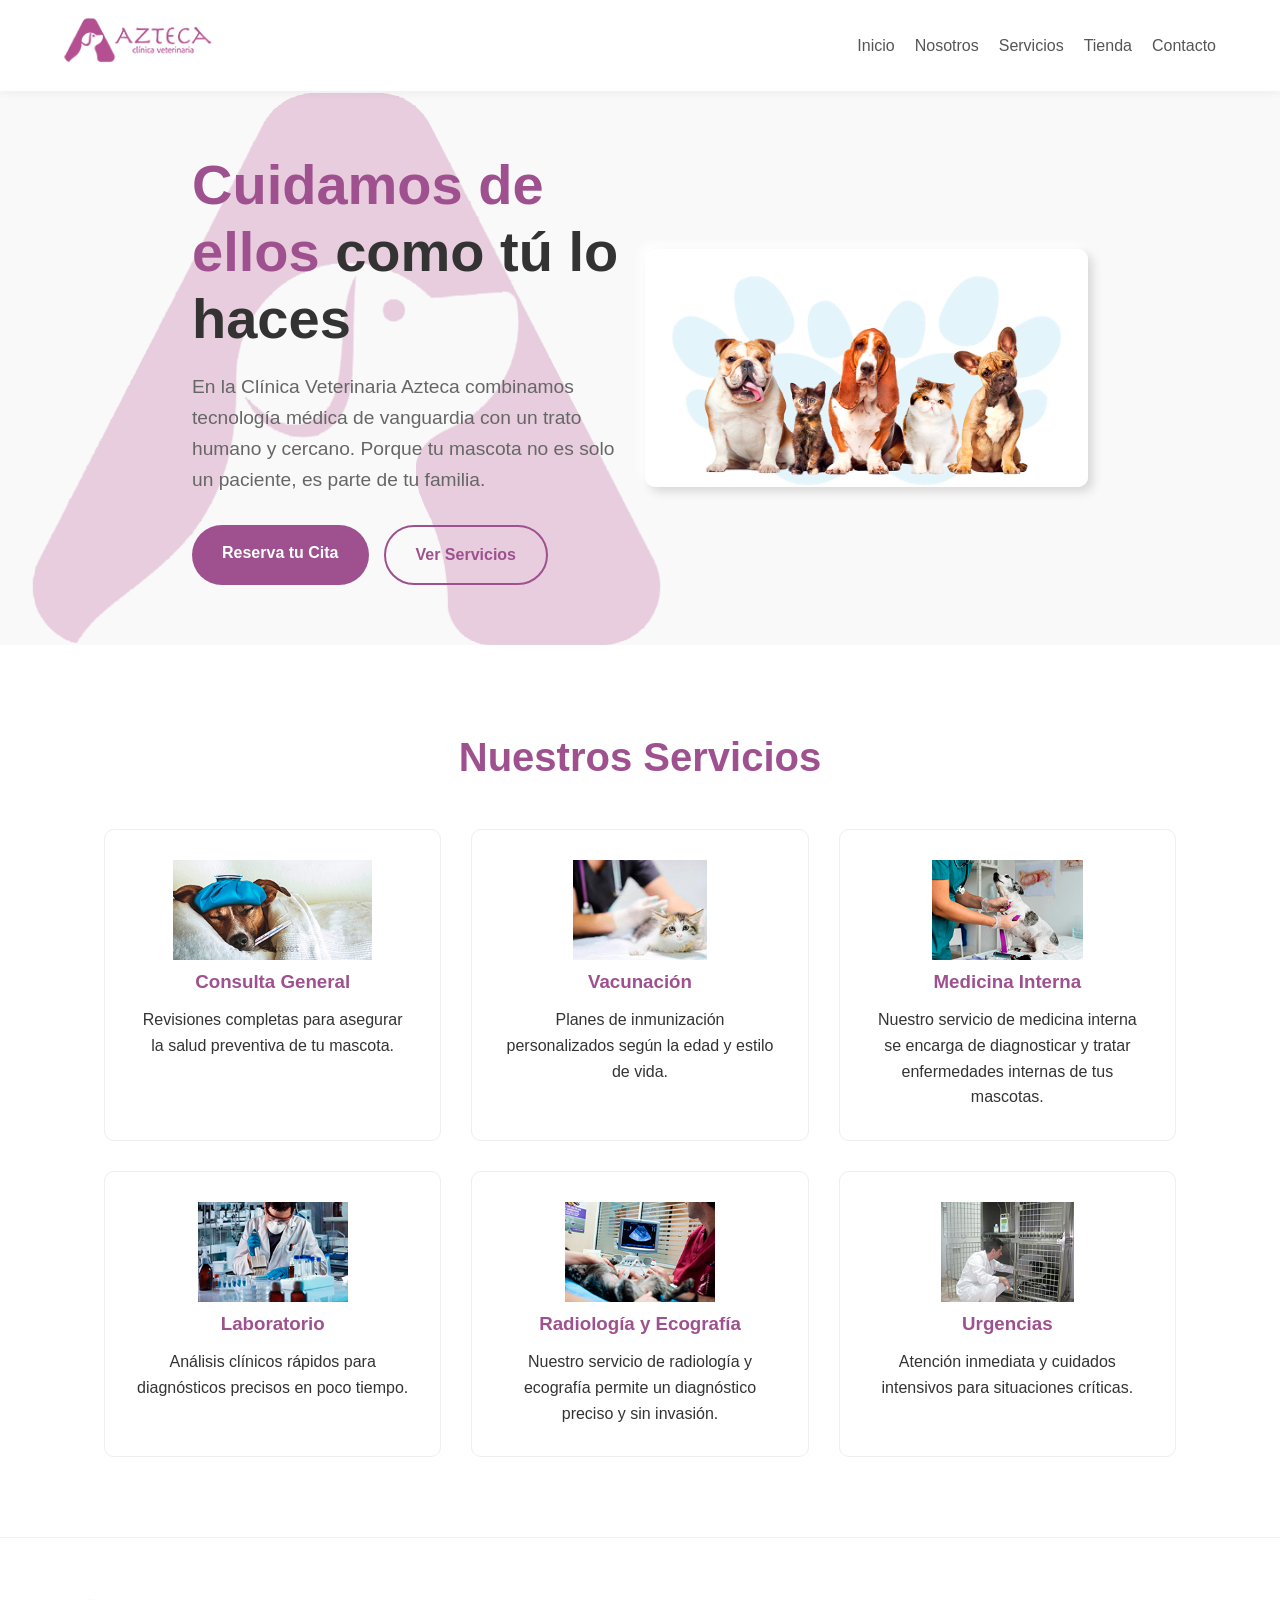
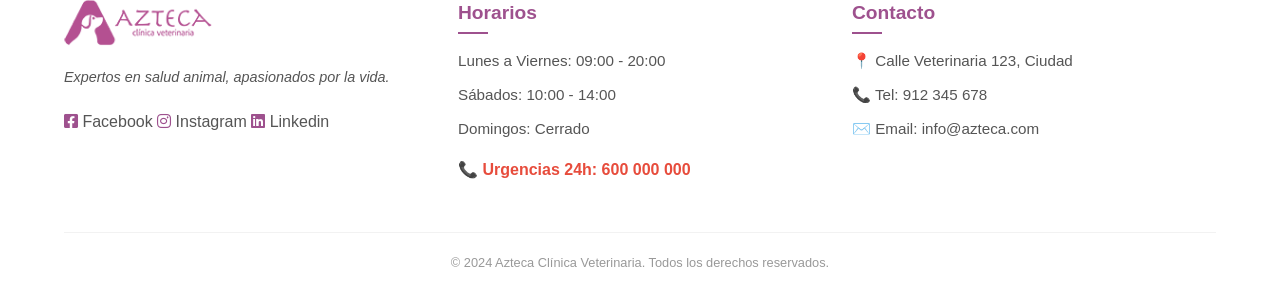
<file: index.html>
<!-- Sitio web de Clinica Veterinaria Azteca para trabajo obligatorio de asignatura Diseño Web
Está pagina es index.html, la principial donde se puede ver las distintas secciones que la componen como la etiqueta Head con los enlaces necesarios,
La etiqueta Body para el cuerpo de la página que incluye un Header con un NAV para el menú y logotipo.
La parte principial dividida en Section y finaliza con un Footer o píe de página. -->

<!DOCTYPE html>
<html lang="es">
<head>
    <!-- Se define el título de la página y los enlaces a los estilos CSS además del icono de la página web -->
    <meta charset="UTF-8">
    <meta name="viewport" content="width=device-width, initial-scale=1.0">
    <meta mame="description" content="Sitio web de la clínica Veterinaria Azteca">
    <title>Clínica Veterinaria Azteca | Cuidamos tu mascota</title>
    <link rel="stylesheet" href="style.css">
    <link rel="stylesheet" href="https://cdnjs.cloudflare.com/ajax/libs/font-awesome/6.0.0/css/all.min.css">
    <link rel="icon" href="images/logop.png" type="image/png">
</head>
<body>
    <header>
        <div class="logo">
            <p><img src="images/logom.png" width="150" alt="logo"></p>
        </div>
        <nav>
            <ul>
                <li><a href="index.html">Inicio</a></li>
                <li><a href="nosotros.html">Nosotros</a></li>
                <li><a href="servicios.html">Servicios</a></li>
                <li><a href="tienda.html">Tienda</a></li>
                <li><a href="contacto.html">Contacto</a></li>
            </ul>
        </nav>
    </header>
    <section id="inicio" class="hero-principal">
        <div class="hero-content">
            <h1>Cuidamos de ellos <span>como tú lo haces</span></h1>
            <p>En la Clínica Veterinaria Azteca combinamos tecnología médica de vanguardia con un trato humano y cercano. Porque tu mascota no es solo un paciente, es parte de tu familia.</p>
            <div class="cta-buttons">
                <a href="contacto.html" class="btn-primario">Reserva tu Cita</a>
                <a href="#servicios" class="btn-secundario">Ver Servicios</a>
            </div>
        </div>
        <div class="hero-image">
            <img src="images/animales.jpg" alt="Veterinario con perro">
        </div>
    </section>
    <!-- Aquí irían el resto de secciones (Nosotros, Servicios, etc.) -->
    <section id="servicios" class="servicios-container">
        <h2>Nuestros Servicios</h2>
        <div class="grid-servicios">
            <!-- Fila 1 -->
            <div class="card-servicio">
                <p><img src="images/salud.jpg" height="100" alt="Consulta GEeneral"></p>
                <h3>Consulta General</h3>
                <p>Revisiones completas para asegurar la salud preventiva de tu mascota.</p>
            </div>
            <div class="card-servicio">
                <p><img src="images/preventiva.jpg" height="100" alt="Vacunación"></p>
                <h3>Vacunación</h3>
                <p>Planes de inmunización personalizados según la edad y estilo de vida.</p>
            </div>
            <div class="card-servicio">
                <p><img src="images/interna.jpg" height="100" alt="Medicina Interna"></p>
                <h3>Medicina Interna</h3>
                <p>Nuestro servicio de medicina interna se encarga de diagnosticar y tratar enfermedades internas de tus mascotas.</p>
            </div>
            <!-- Fila 2 -->
            <div class="card-servicio">
                <p><img src="images/laboratorio.jpg" height="100" alt="Laboratorio"></p>
                <h3>Laboratorio</h3>
                <p>Análisis clínicos rápidos para diagnósticos precisos en poco tiempo.</p>
            </div>
            <div class="card-servicio">
                <p><img src="images/ecografia.jpg" height="100" alt="Radiología y Ecografía"></p>
                <h3>Radiología y Ecografía</h3>
                <p>Nuestro servicio de radiología y ecografía permite un diagnóstico preciso y sin invasión.</p>
            </div>
            <div class="card-servicio">
                <p><img src="images/hospitalizacion.jpg" height="100" alt="Urgencias"></p>
                <h3>Urgencias</h3>
                <p>Atención inmediata y cuidados intensivos para situaciones críticas.</p>
            </div>
        </div>
    </section>
    <!-- Pie de página con diversa información de contacto separada en 3 bloques -->
    <footer>
        <div class="footer-grid">
            <!-- Columna Izquierda: Logo y Redes -->
            <div class="footer-col">
                <div class="footer-logo">
                    <p><img src="images/logom.png" width="150" alt="logo"></p>
                </div>
                <p class="eslogan">Expertos en salud animal, apasionados por la vida.</p>
                <div class="iconos-redes-sociales">
					<a href="https://www.facebook.com" target="_blank"><i class="fab fa-facebook-square"></i></a> Facebook
					<a href="https://instagram.com" target="_blank"><i class="fab fa-instagram"></i></a> Instagram
					<a href="https://www.linkedin.com" target="_blank"><i class="fab fa-linkedin"></i></a> Linkedin
                </div>
            </div>
            <!-- Columna Centro: Horario y Urgencias -->
            <div class="footer-col">
                <h4>Horarios</h4>
                <div class="horarios">
                    <p>Lunes a Viernes: 09:00 - 20:00</p>
                    <p>Sábados: 10:00 - 14:00</p>
                    <p>Domingos: Cerrado</p>
                    <span class="urgencias">📞 Urgencias 24h: 600 000 000</span>
                </div>
            </div>
            <!-- Columna Derecha: Contacto -->
            <div class="footer-col">
                <h4>Contacto</h4>
                <div class="contacto-info">
                    <p>📍 Calle Veterinaria 123, Ciudad</p>
                    <p>📞 Tel: 912 345 678</p>
                    <p>✉️ Email: info@azteca.com</p>
                </div>
            </div>
        </div>
        <div class="copyright">
            &copy; 2024 Azteca Clínica Veterinaria. Todos los derechos reservados.
        </div>
    </footer>
</body>
</html>
</file>
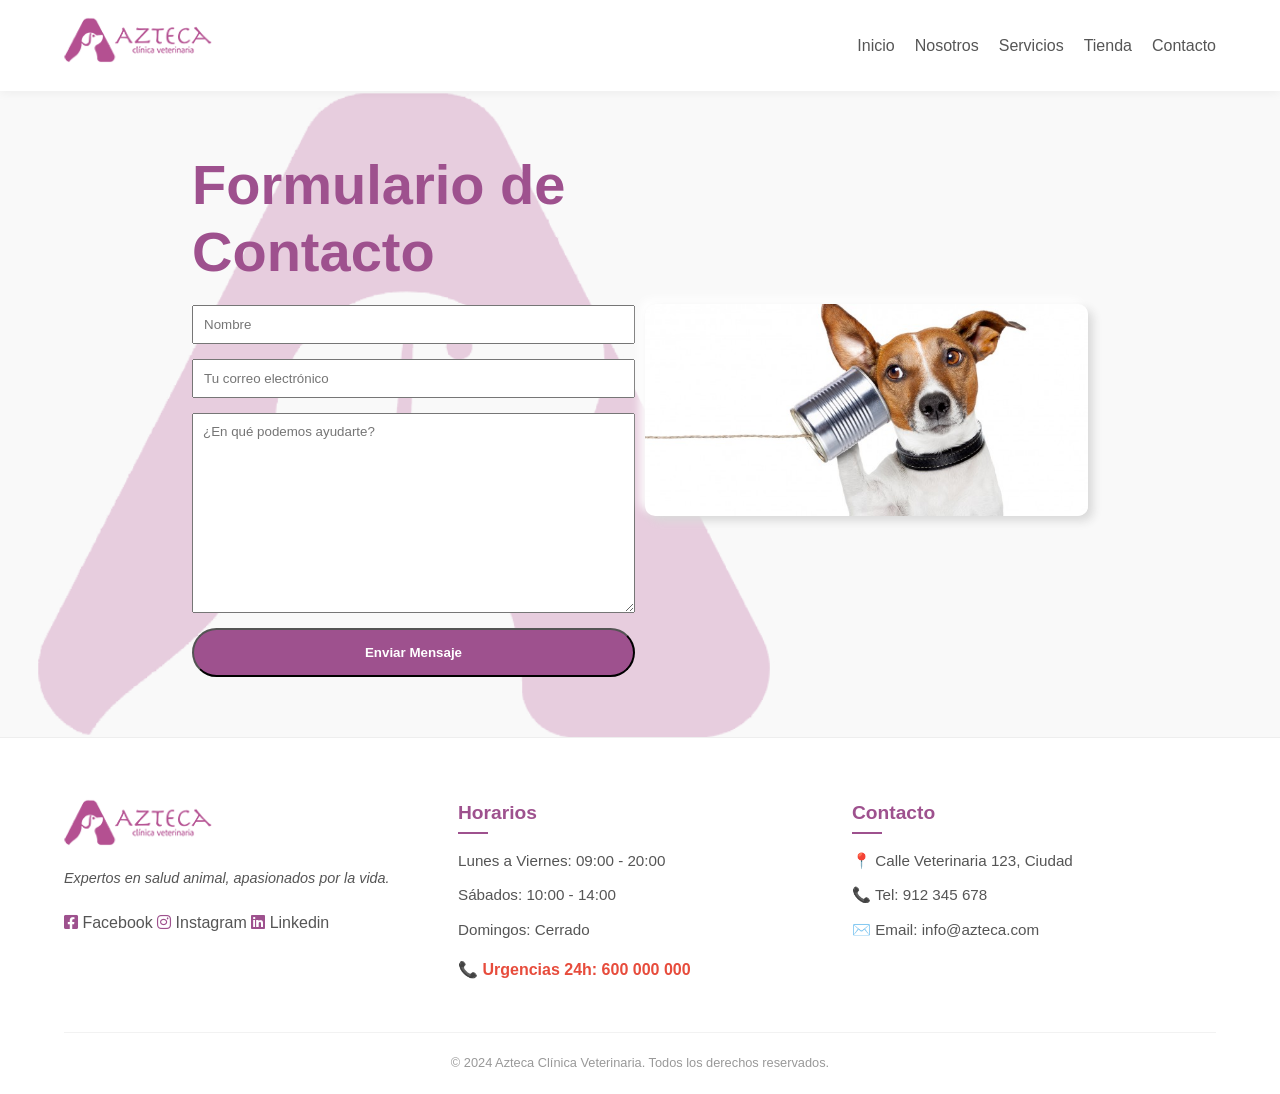
<file: contacto.html>
<!DOCTYPE html>
<html lang="es">
<head>
    <!-- Se define el título de la página y los enlaces a los estilos CSS además del icono de la página web -->
    <meta charset="UTF-8">
    <meta name="viewport" content="width=device-width, initial-scale=1.0">
    <meta mame="description" content="Sitio web de la clínica Veterinaria Azteca">
    <title>Clínica Veterinaria Azteca | Cuidamos tu mascota</title>
    <link rel="stylesheet" href="style.css">
    <link rel="stylesheet" href="https://cdnjs.cloudflare.com/ajax/libs/font-awesome/6.0.0/css/all.min.css">
    <link rel="icon" href="images/logop.png" type="image/png">
</head>
<body>
    <header>
        <div class="logo">
            <p><img src="images/logom.png" width="150" alt="logo"></p>
        </div>
        <nav>
            <ul>
                <li><a href="index.html">Inicio</a></li>
                <li><a href="nosotros.html">Nosotros</a></li>
                <li><a href="servicios.html">Servicios</a></li>
                <li><a href="tienda.html">Tienda</a></li>
                <li><a href="contacto.html">Contacto</a></li>
            </ul>
        </nav>
    </header>
    <section class="hero-principal">
        <div class="hero-content"> 
            <h1>Formulario de Contacto</h1>       
            <form style="display: flex; flex-direction: column; gap: 15px;" action="silesjo@gmail.com" method="POST">
                <input type="text" placeholder="Nombre" style="padding: 10px;">
                <input type="email" placeholder="Tu correo electrónico" style="padding: 10px;">
                <textarea placeholder="¿En qué podemos ayudarte?" style="padding: 10px; height: 200px;"></textarea>
            <button type="submit" class="btn-primario">Enviar Mensaje</button>
            </form>
        </div>
        <div class="hero-image">
            <p><img src="images/contacto.jpg" max-height="350px"></p>
        </div>
    </section>
    <!-- Pie de página con diversa información de contacto separada en 3 bloques -->
    <footer>
        <div class="footer-grid">
            <!-- Columna Izquierda: Logo y Redes -->
            <div class="footer-col">
                <div class="footer-logo">
                    <p><img src="images/logom.png" width="150" alt="logo"></p>
                </div>
                <p class="eslogan">Expertos en salud animal, apasionados por la vida.</p>
                <div class="iconos-redes-sociales">
					<a href="https://www.facebook.com" target="_blank"><i class="fab fa-facebook-square"></i></a> Facebook
					<a href="https://instagram.com" target="_blank"><i class="fab fa-instagram"></i></a> Instagram
					<a href="https://www.linkedin.com" target="_blank"><i class="fab fa-linkedin"></i></a> Linkedin
                </div>
            </div>
            <!-- Columna Centro: Horario y Urgencias -->
            <div class="footer-col">
                <h4>Horarios</h4>
                <div class="horarios">
                    <p>Lunes a Viernes: 09:00 - 20:00</p>
                    <p>Sábados: 10:00 - 14:00</p>
                    <p>Domingos: Cerrado</p>
                    <span class="urgencias">📞 Urgencias 24h: 600 000 000</span>
                </div>
            </div>
            <!-- Columna Derecha: Contacto -->
            <div class="footer-col">
                <h4>Contacto</h4>
                <div class="contacto-info">
                    <p>📍 Calle Veterinaria 123, Ciudad</p>
                    <p>📞 Tel: 912 345 678</p>
                    <p>✉️ Email: info@azteca.com</p>
                </div>
            </div>
        </div>
        <div class="copyright">
            &copy; 2024 Azteca Clínica Veterinaria. Todos los derechos reservados.
        </div>
    </footer>
</body>
</html>
</file>
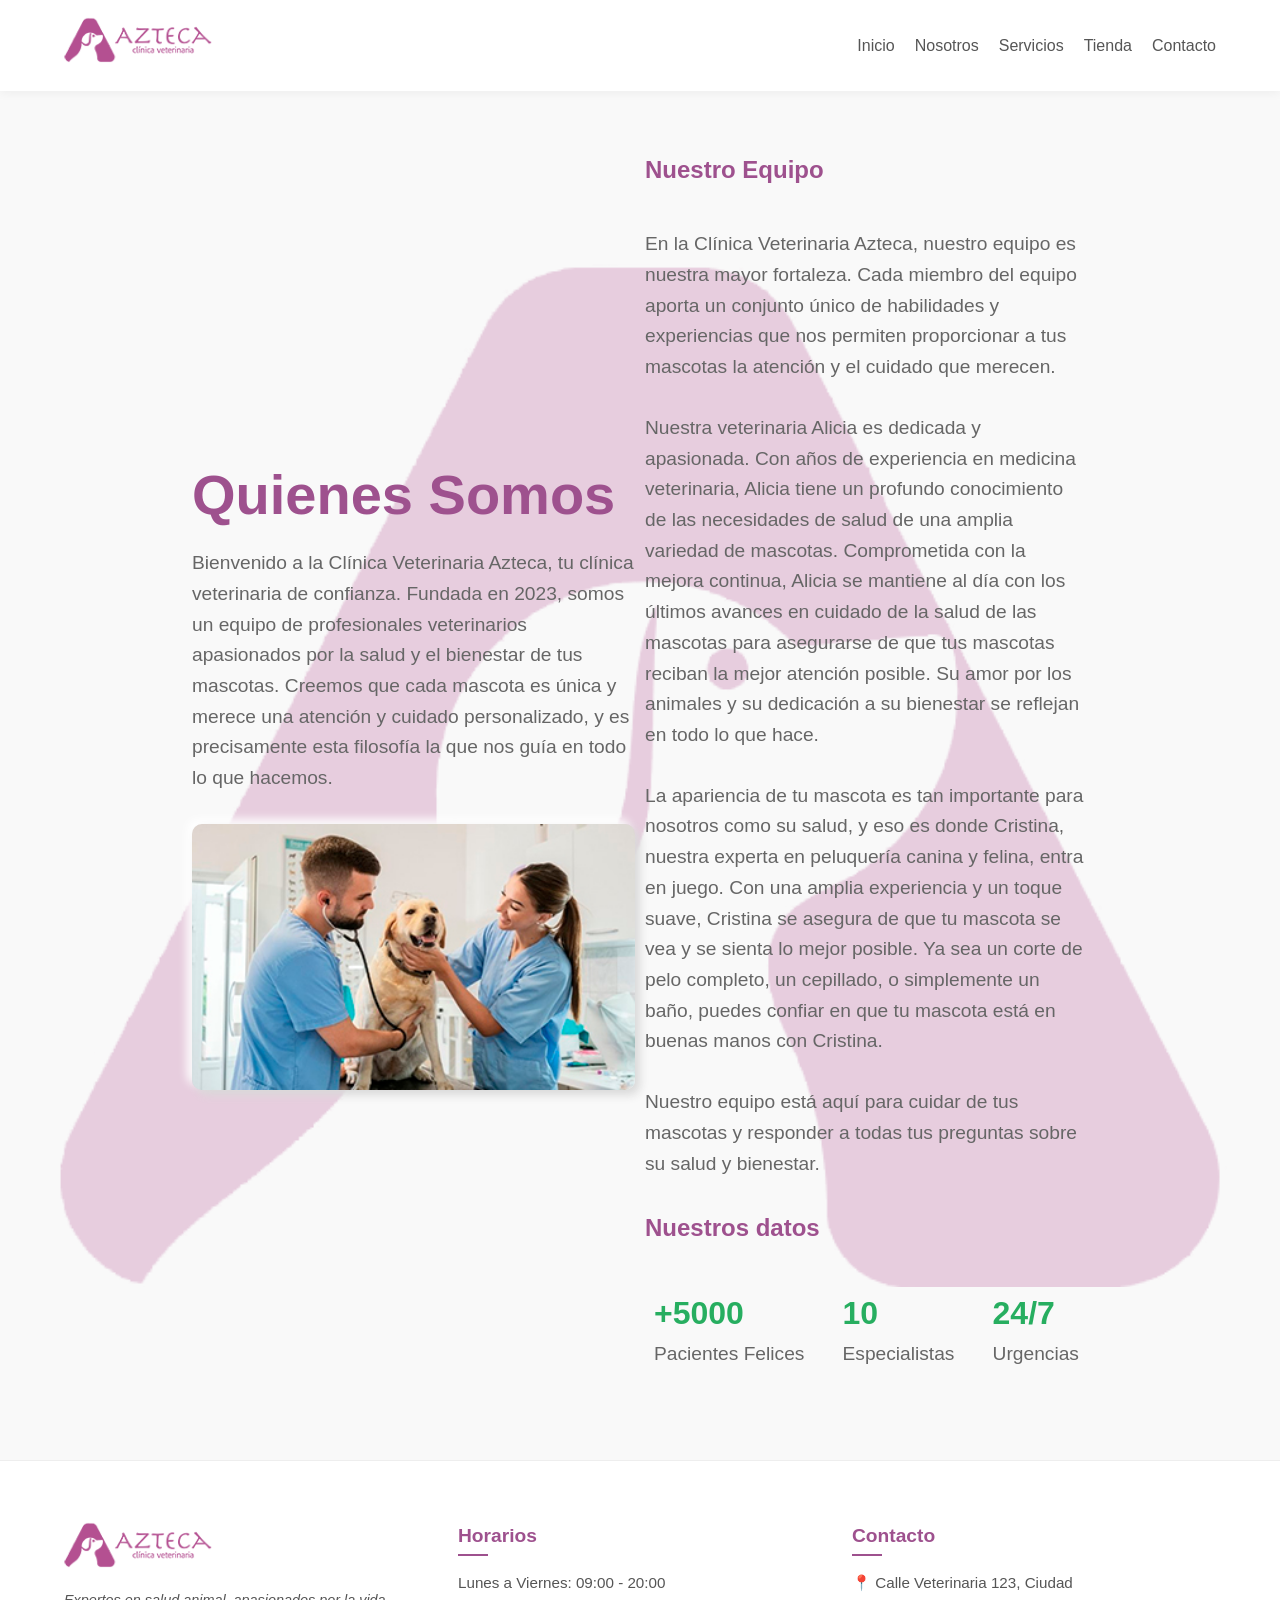
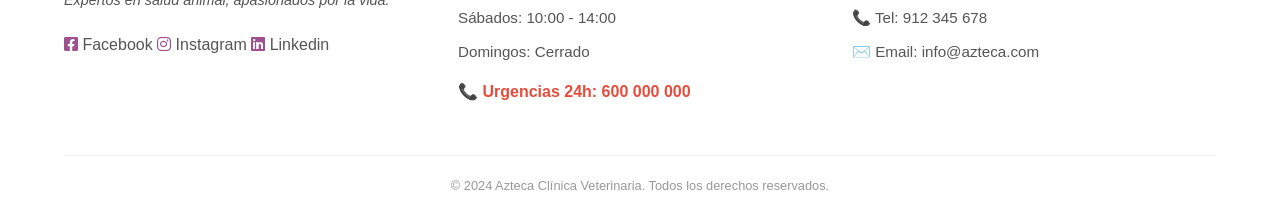
<file: nosotros.html>
<!DOCTYPE html>
<html lang="es">
<head>
    <!-- Se define el título de la página y los enlaces a los estilos CSS además del icono de la página web -->
    <meta charset="UTF-8">
    <meta name="viewport" content="width=device-width, initial-scale=1.0">
    <meta mame="description" content="Sitio web de la clínica Veterinaria Azteca">
    <title>Clínica Veterinaria Azteca | Cuidamos tu mascota</title>
    <link rel="stylesheet" href="style.css">
    <link rel="stylesheet" href="https://cdnjs.cloudflare.com/ajax/libs/font-awesome/6.0.0/css/all.min.css">
    <link rel="icon" href="images/logop.png" type="image/png">
</head>
<body>
    <header>
        <div class="logo">
            <p><img src="images/logom.png" width="150" alt="logo"></p>
        </div>
        <nav>
            <ul>
                <li><a href="index.html">Inicio</a></li>
                <li><a href="nosotros.html">Nosotros</a></li>
                <li><a href="servicios.html">Servicios</a></li>
                <li><a href="tienda.html">Tienda</a></li>
                <li><a href="contacto.html">Contacto</a></li>
            </ul>
        </nav>
    </header>
    <section class="hero-principal">
        <div class="hero-content">
            <h1>Quienes Somos</h1>
            <p>Bienvenido a la Clínica Veterinaria Azteca, tu clínica veterinaria de confianza. Fundada en 2023, somos un equipo de profesionales veterinarios apasionados por la salud y el bienestar de tus mascotas. Creemos que cada mascota es única y merece una atención y cuidado personalizado, y es precisamente esta filosofía la que nos guía en todo lo que hacemos.</p>
            <div class="hero-image">
                <img src="images/veterinarios.jpg" width="350px" alt="Veterinarios">
            </div>
        </div>
        <div class="hero-content">
            <h2>Nuestro Equipo</h2>
            <p>En la Clínica Veterinaria Azteca, nuestro equipo es nuestra mayor fortaleza. Cada miembro del equipo aporta un conjunto único de habilidades y experiencias que nos permiten proporcionar a tus mascotas la atención y el cuidado que merecen.</p>
            <p>Nuestra veterinaria Alicia es dedicada y apasionada. Con años de experiencia en medicina veterinaria, Alicia tiene un profundo conocimiento de las necesidades de salud de una amplia variedad de mascotas. Comprometida con la mejora continua, Alicia se mantiene al día con los últimos avances en cuidado de la salud de las mascotas para asegurarse de que tus mascotas reciban la mejor atención posible. Su amor por los animales y su dedicación a su bienestar se reflejan en todo lo que hace.</p>
            <p>La apariencia de tu mascota es tan importante para nosotros como su salud, y eso es donde Cristina, nuestra experta en peluquería canina y felina, entra en juego. Con una amplia experiencia y un toque suave, Cristina se asegura de que tu mascota se vea y se sienta lo mejor posible. Ya sea un corte de pelo completo, un cepillado, o simplemente un baño, puedes confiar en que tu mascota está en buenas manos con Cristina.</p>
            <p>Nuestro equipo está aquí para cuidar de tus mascotas y responder a todas tus preguntas sobre su salud y bienestar.</p>
            <h2>Nuestros datos</h2>
            <div class="datos">
                <div><strong>+5000</strong><p>Pacientes Felices</p></div>
                <div><strong>10</strong><p>Especialistas</p></div>
                <div><strong>24/7</strong><p>Urgencias</p></div>
            </div>
        </div>
    </section>
    <!-- Pie de página con diversa información de contacto separada en 3 bloques -->
    <footer>
        <div class="footer-grid">
            <!-- Columna Izquierda: Logo y Redes -->
            <div class="footer-col">
                <div class="footer-logo">
                    <p><img src="images/logom.png" width="150" alt="logo"></p>
                </div>
                <p class="eslogan">Expertos en salud animal, apasionados por la vida.</p>
                <div class="iconos-redes-sociales">
					<a href="https://www.facebook.com" target="_blank"><i class="fab fa-facebook-square"></i></a> Facebook
					<a href="https://instagram.com" target="_blank"><i class="fab fa-instagram"></i></a> Instagram
					<a href="https://www.linkedin.com" target="_blank"><i class="fab fa-linkedin"></i></a> Linkedin
                </div>
            </div>
            <!-- Columna Centro: Horario y Urgencias -->
            <div class="footer-col">
                <h4>Horarios</h4>
                <div class="horarios">
                    <p>Lunes a Viernes: 09:00 - 20:00</p>
                    <p>Sábados: 10:00 - 14:00</p>
                    <p>Domingos: Cerrado</p>
                    <span class="urgencias">📞 Urgencias 24h: 600 000 000</span>
                </div>
            </div>
            <!-- Columna Derecha: Contacto -->
            <div class="footer-col">
                <h4>Contacto</h4>
                <div class="contacto-info">
                    <p>📍 Calle Veterinaria 123, Ciudad</p>
                    <p>📞 Tel: 912 345 678</p>
                    <p>✉️ Email: info@azteca.com</p>
                </div>
            </div>
        </div>
        <div class="copyright">
            &copy; 2024 Azteca Clínica Veterinaria. Todos los derechos reservados.
        </div>
    </footer>
</body>
</html>
</file>
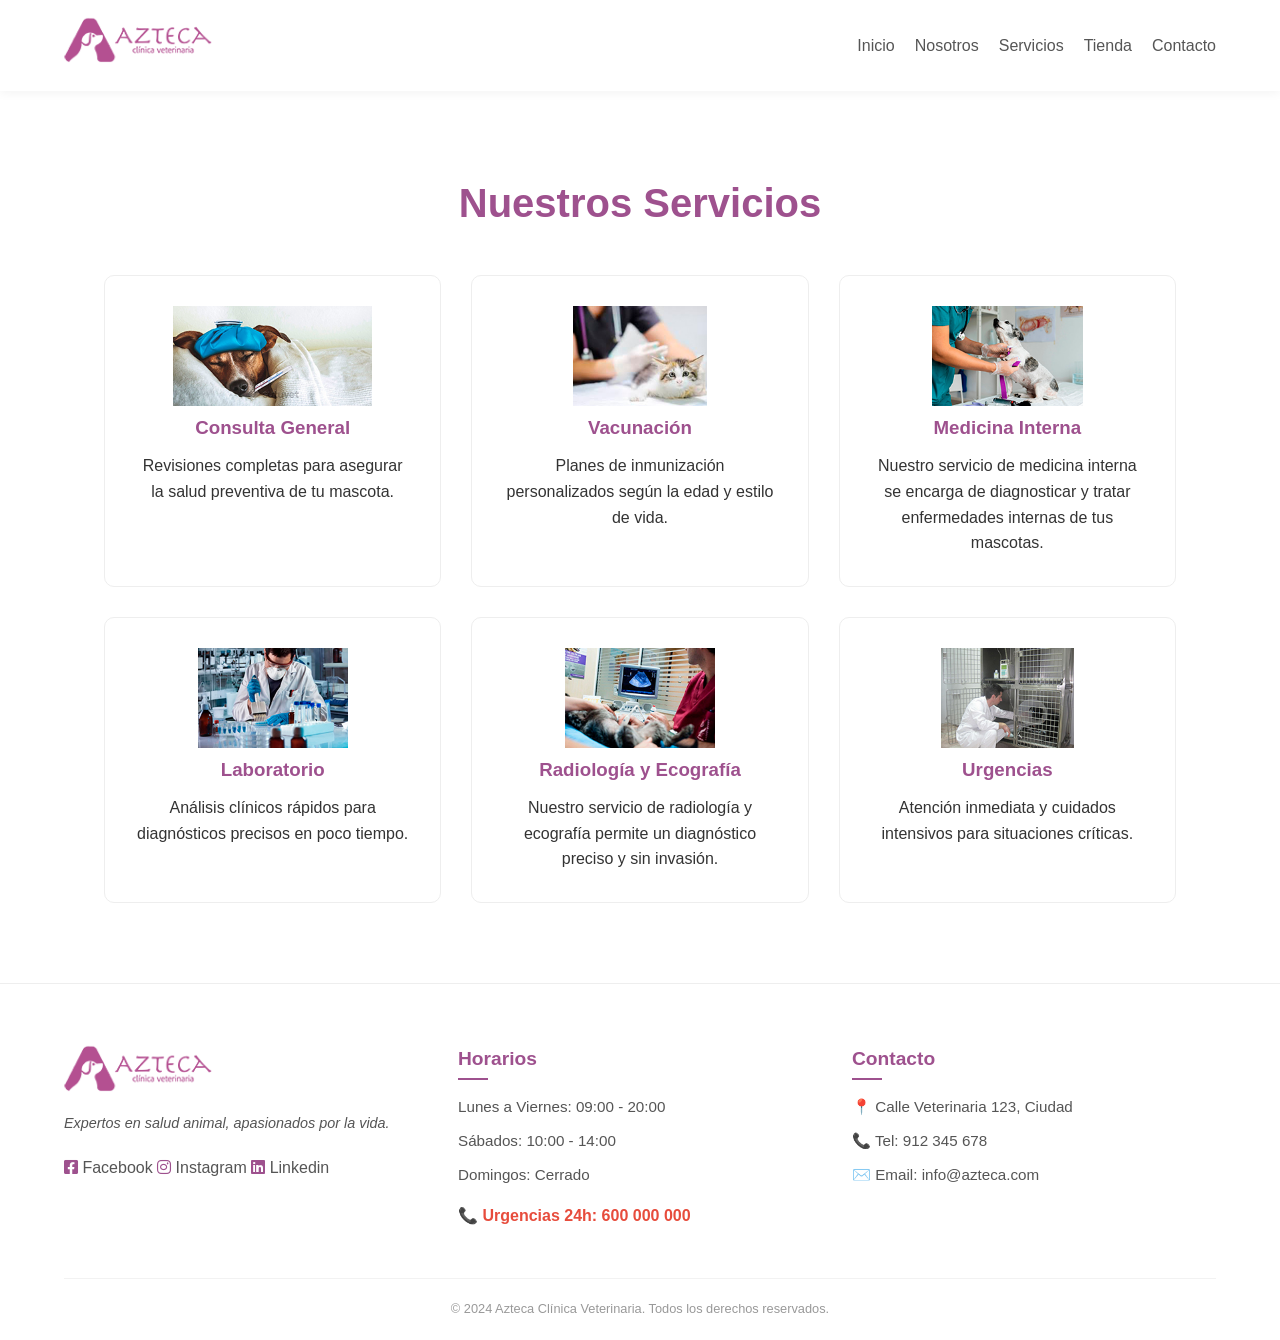
<file: servicios.html>
<!DOCTYPE html>
<html lang="es">
<head>
    <!-- Se define el título de la página y los enlaces a los estilos CSS además del icono de la página web -->
    <meta charset="UTF-8">
    <meta name="viewport" content="width=device-width, initial-scale=1.0">
    <meta mame="description" content="Sitio web de la clínica Veterinaria Azteca">
    <title>Clínica Veterinaria Azteca | Cuidamos tu mascota</title>
    <link rel="stylesheet" href="style.css">
    <link rel="stylesheet" href="https://cdnjs.cloudflare.com/ajax/libs/font-awesome/6.0.0/css/all.min.css">
    <link rel="icon" href="images/logop.png" type="image/png">
</head>
<body>
    <header>
        <div class="logo">
            <p><img src="images/logom.png" width="150" alt="logo"></p>
        </div>
        <nav>
            <ul>
                <li><a href="index.html">Inicio</a></li>
                <li><a href="nosotros.html">Nosotros</a></li>
                <li><a href="servicios.html">Servicios</a></li>
                <li><a href="tienda.html">Tienda</a></li>
                <li><a href="contacto.html">Contacto</a></li>
            </ul>
        </nav>
    </header>
<section class="servicios-container">
        <h2>Nuestros Servicios</h2>
        <div class="grid-servicios">
            <!-- Fila 1 -->
            <div class="card-servicio">
                <p><img src="images/salud.jpg" height="100" alt="Consulta General"></p>
                <h3>Consulta General</h3>
                <p>Revisiones completas para asegurar la salud preventiva de tu mascota.</p>
            </div>
            <div class="card-servicio">
                <p><img src="images/preventiva.jpg" height="100" alt="Vacunación"></p>
                <h3>Vacunación</h3>
                <p>Planes de inmunización personalizados según la edad y estilo de vida.</p>
            </div>
            <div class="card-servicio">
                <p><img src="images/interna.jpg" height="100" alt="Medicina Interna"></p>
                <h3>Medicina Interna</h3>
                <p>Nuestro servicio de medicina interna se encarga de diagnosticar y tratar enfermedades internas de tus mascotas.</p>
            </div>
            <!-- Fila 2 -->
            <div class="card-servicio">
                <p><img src="images/laboratorio.jpg" height="100" alt="Laboratorio"></p>
                <h3>Laboratorio</h3>
                <p>Análisis clínicos rápidos para diagnósticos precisos en poco tiempo.</p>
            </div>
            <div class="card-servicio">
                <p><img src="images/ecografia.jpg" height="100" alt="Radiología y Ecografía"></p>
                <h3>Radiología y Ecografía</h3>
                <p>Nuestro servicio de radiología y ecografía permite un diagnóstico preciso y sin invasión.</p>
            </div>
            <div class="card-servicio">
                <p><img src="images/hospitalizacion.jpg" height="100" alt="Urgencias"></p>
                <h3>Urgencias</h3>
                <p>Atención inmediata y cuidados intensivos para situaciones críticas.</p>
            </div>
        </div>
    </section>
    <!-- Pie de página con diversa información de contacto separada en 3 bloques -->
    <footer>
        <div class="footer-grid">
            <!-- Columna Izquierda: Logo y Redes -->
            <div class="footer-col">
                <div class="footer-logo">
                    <p><img src="images/logom.png" width="150" alt="logo"></p>
                </div>
                <p class="eslogan">Expertos en salud animal, apasionados por la vida.</p>
                <div class="iconos-redes-sociales">
					<a href="https://www.facebook.com" target="_blank"><i class="fab fa-facebook-square"></i></a> Facebook
					<a href="https://instagram.com" target="_blank"><i class="fab fa-instagram"></i></a> Instagram
					<a href="https://www.linkedin.com" target="_blank"><i class="fab fa-linkedin"></i></a> Linkedin
                </div>
            </div>
            <!-- Columna Centro: Horario y Urgencias -->
            <div class="footer-col">
                <h4>Horarios</h4>
                <div class="horarios">
                    <p>Lunes a Viernes: 09:00 - 20:00</p>
                    <p>Sábados: 10:00 - 14:00</p>
                    <p>Domingos: Cerrado</p>
                    <span class="urgencias">📞 Urgencias 24h: 600 000 000</span>
                </div>
            </div>
            <!-- Columna Derecha: Contacto -->
            <div class="footer-col">
                <h4>Contacto</h4>
                <div class="contacto-info">
                    <p>📍 Calle Veterinaria 123, Ciudad</p>
                    <p>📞 Tel: 912 345 678</p>
                    <p>✉️ Email: info@azteca.com</p>
                </div>
            </div>
        </div>
        <div class="copyright">
            &copy; 2024 Azteca Clínica Veterinaria. Todos los derechos reservados.
        </div>
    </footer>
</body>
</html>
</file>
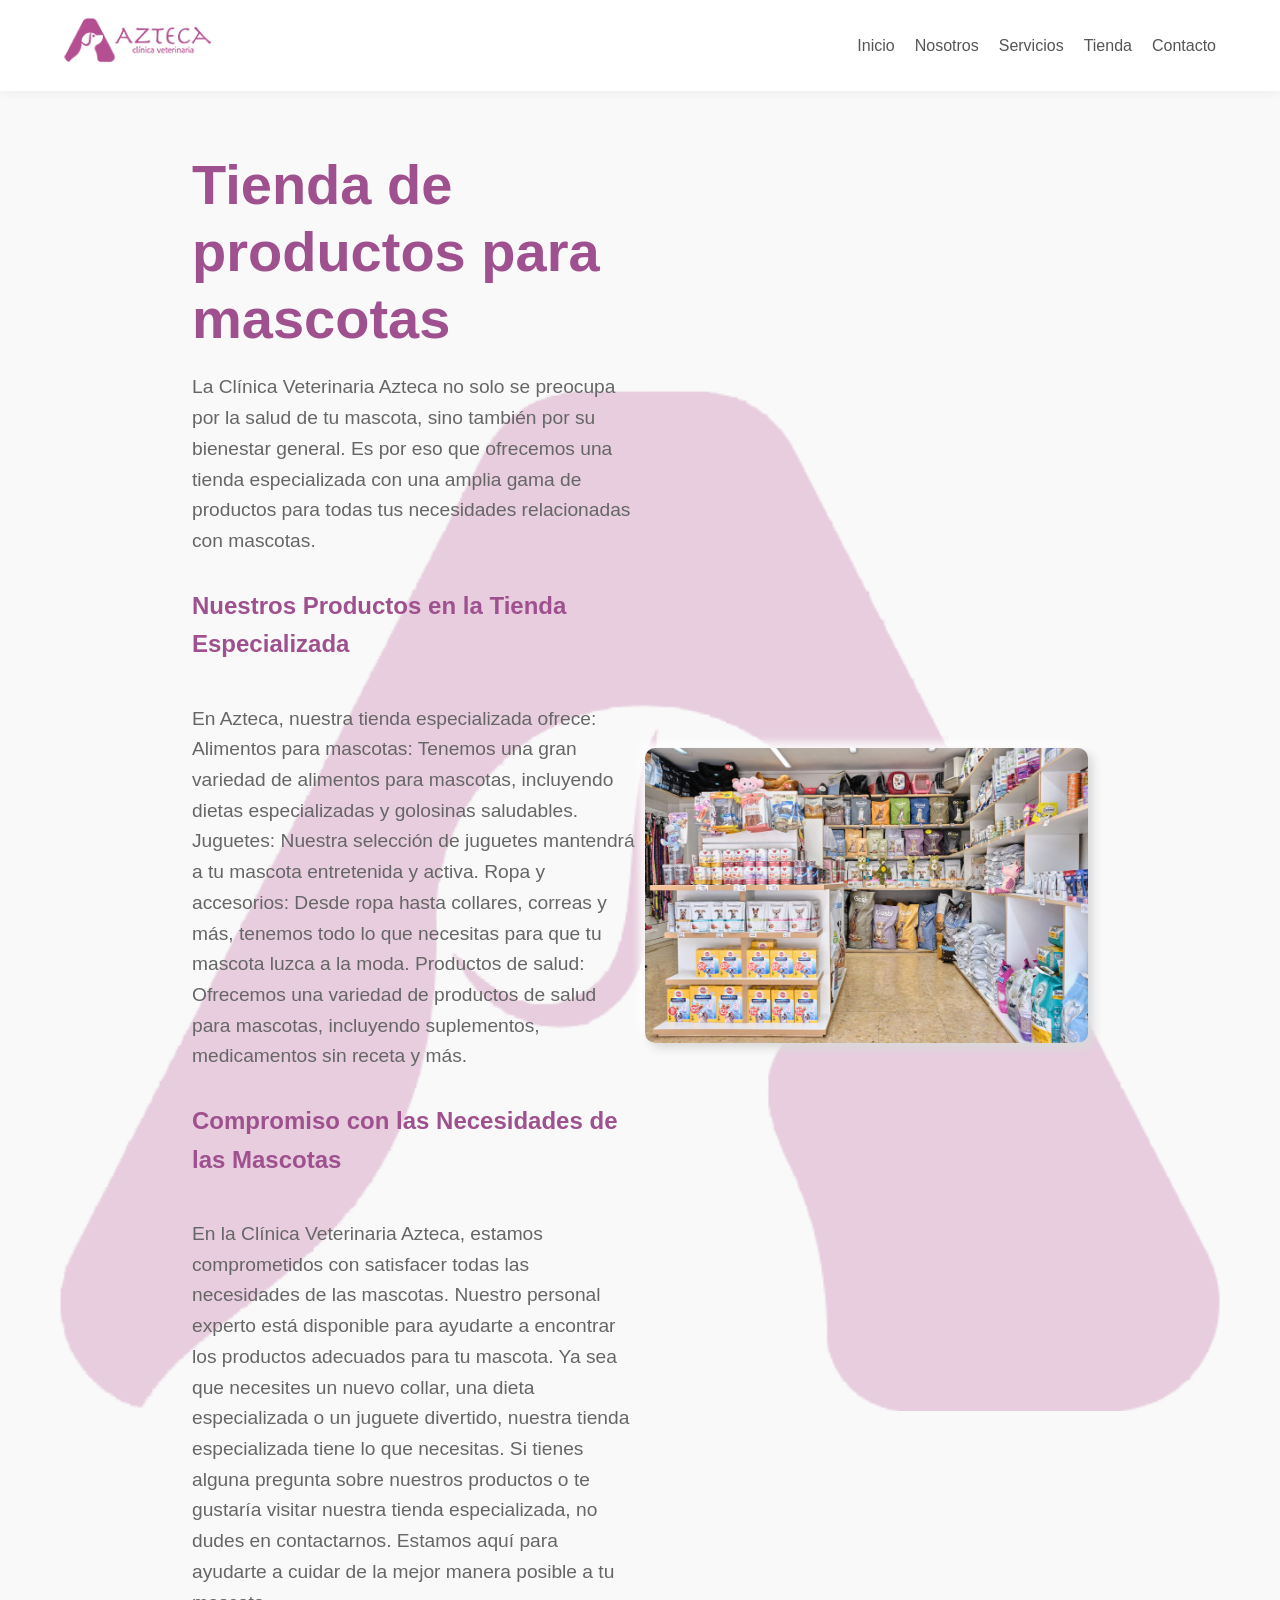
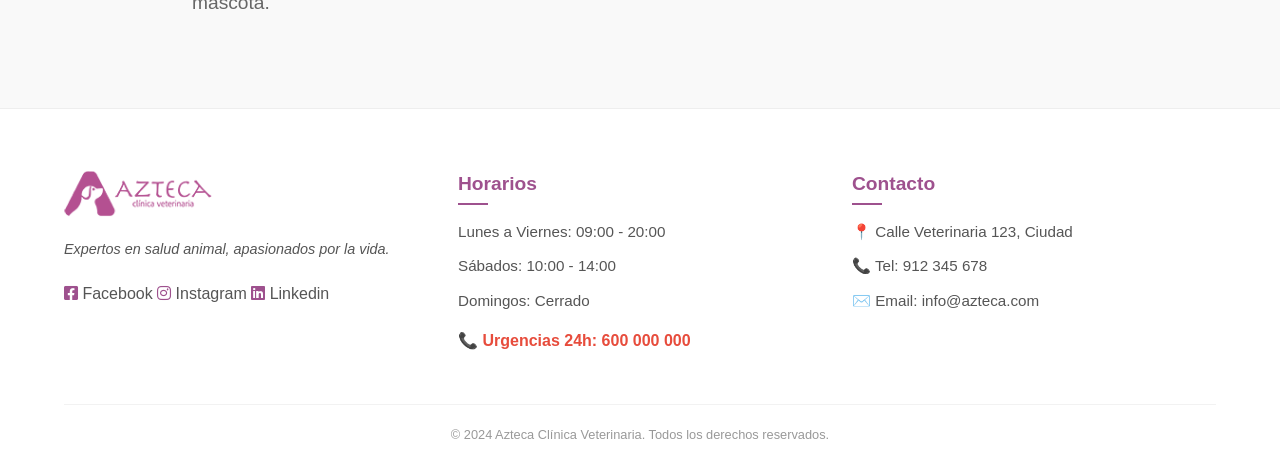
<file: tienda.html>
<!DOCTYPE html>
<html lang="es">
<head>
    <!-- Se define el título de la página y los enlaces a los estilos CSS además del icono de la página web -->
    <meta charset="UTF-8">
    <meta name="viewport" content="width=device-width, initial-scale=1.0">
    <meta mame="description" content="Sitio web de la clínica Veterinaria Azteca">
    <title>Clínica Veterinaria Azteca | Cuidamos tu mascota</title>
    <link rel="stylesheet" href="style.css">
    <link rel="stylesheet" href="https://cdnjs.cloudflare.com/ajax/libs/font-awesome/6.0.0/css/all.min.css">
    <link rel="icon" href="images/logop.png" type="image/png">
</head>
<body>
    <header>
        <div class="logo">
            <p><img src="images/logom.png" width="150" alt="logo"></p>
        </div>
        <nav>
            <ul>
                <li><a href="index.html">Inicio</a></li>
                <li><a href="nosotros.html">Nosotros</a></li>
                <li><a href="servicios.html">Servicios</a></li>
                <li><a href="tienda.html">Tienda</a></li>
                <li><a href="contacto.html">Contacto</a></li>
            </ul>
        </nav>
    </header>
    <section class="hero-principal">
        <div class="hero-content">
            <h1>Tienda de productos para mascotas</h1>
            <p>La Clínica Veterinaria Azteca no solo se preocupa por la salud de tu mascota, sino también por su bienestar general. Es por eso que ofrecemos una tienda especializada con una amplia gama de productos para todas tus necesidades relacionadas con mascotas.</p>
            <h2>Nuestros Productos en la Tienda Especializada</h2>
            <p>En Azteca, nuestra tienda especializada ofrece:

            Alimentos para mascotas: Tenemos una gran variedad de alimentos para mascotas, incluyendo dietas especializadas y golosinas saludables.
            Juguetes: Nuestra selección de juguetes mantendrá a tu mascota entretenida y activa.
            Ropa y accesorios: Desde ropa hasta collares, correas y más, tenemos todo lo que necesitas para que tu mascota luzca a la moda.
            Productos de salud: Ofrecemos una variedad de productos de salud para mascotas, incluyendo suplementos, medicamentos sin receta y más.</p>
            <h2>Compromiso con las Necesidades de las Mascotas</h2>
            <p>En la Clínica Veterinaria Azteca, estamos comprometidos con satisfacer todas las necesidades de las mascotas. Nuestro personal experto está disponible para ayudarte a encontrar los productos adecuados para tu mascota. Ya sea que necesites un nuevo collar, una dieta especializada o un juguete divertido, nuestra tienda especializada tiene lo que necesitas.

            Si tienes alguna pregunta sobre nuestros productos o te gustaría visitar nuestra tienda especializada, no dudes en contactarnos. Estamos aquí para ayudarte a cuidar de la mejor manera posible a tu mascota.</p>
        </div>
        <div class="hero-image">
                <p><img src="images/tienda.jpg" width="100%" alt="Tienda"></p>
        </div>
    </section>
    <!-- Pie de página con diversa información de contacto separada en 3 bloques -->
    <footer>
        <div class="footer-grid">
            <!-- Columna Izquierda: Logo y Redes -->
            <div class="footer-col">
                <div class="footer-logo">
                    <p><img src="images/logom.png" width="150" alt="logo"></p>
                </div>
                <p class="eslogan">Expertos en salud animal, apasionados por la vida.</p>
                <div class="iconos-redes-sociales">
					<a href="https://www.facebook.com" target="_blank"><i class="fab fa-facebook-square"></i></a> Facebook
					<a href="https://instagram.com" target="_blank"><i class="fab fa-instagram"></i></a> Instagram
					<a href="https://www.linkedin.com" target="_blank"><i class="fab fa-linkedin"></i></a> Linkedin
                </div>
            </div>
            <!-- Columna Centro: Horario y Urgencias -->
            <div class="footer-col">
                <h4>Horarios</h4>
                <div class="horarios">
                    <p>Lunes a Viernes: 09:00 - 20:00</p>
                    <p>Sábados: 10:00 - 14:00</p>
                    <p>Domingos: Cerrado</p>
                    <span class="urgencias">📞 Urgencias 24h: 600 000 000</span>
                </div>
            </div>
            <!-- Columna Derecha: Contacto -->
            <div class="footer-col">
                <h4>Contacto</h4>
                <div class="contacto-info">
                    <p>📍 Calle Veterinaria 123, Ciudad</p>
                    <p>📞 Tel: 912 345 678</p>
                    <p>✉️ Email: info@azteca.com</p>
                </div>
            </div>
        </div>
        <div class="copyright">
            &copy; 2024 Azteca Clínica Veterinaria. Todos los derechos reservados.
        </div>
    </footer>
</body>
</html>
</file>
<file: style.css>
/* Archivo style.css para el sitio web Azteca, como trabajo obligatorio de la asignatura Diseño Web */

        * { margin: 0; padding: 0; box-sizing: border-box; font-family: 'Segoe UI', Tahoma, Geneva, Verdana, sans-serif; }
        body { background-color: #ffffff; color: #333; line-height: 1.6; }
        
        /* Navegación y Logo */
        header {
            background: #fff;
            padding: 1rem 5%;
            display: flex;
            justify-content: space-between;
            align-items: center;
            position: sticky;
            top: 0;
            box-shadow: 0 2px 10px rgba(0,0,0,0.05);
            z-index: 1000;
        }

        .logo { font-weight: bold; font-size: 1.5rem; color: #2c3e50; display: flex; align-items: center; }
        .logo span { color: #9E518E; margin-right: 5px; }

        nav ul { display: flex; list-style: none; }
        nav ul li { margin-left: 20px; }
        nav ul li a { text-decoration: none; color: #555; font-weight: 500; transition: 0.3s; }
        nav ul li a:hover { color: #9E518E; }

        /* hero */

        .hero {
            height: 60vh;
            display: flex;
            flex-direction: column;
            justify-content: center;
            align-items: center;
            text-align: center;
            background: #f9f9f9;
            padding: 20px;
        }
        .hero h1 { font-size: 3rem; margin-bottom: 1rem; color: #9E518E; }
        .btn { background: #27ae60; color: white; padding: 10px 25px; text-decoration: none; border-radius: 5px; margin-top: 20px; }

        .hero-principal {
            display: flex;
            align-items: center;
            justify-content: space-between;
            padding: 60px 15%;
            background: #f9f9f9; /* Fondo blanco solicitado */
            min-height: 40vh;
            gap: 10px;
            background-image: url('images/logo.png'); 
            background-size:contain;       /* Ajusta la imagen para que cubra todo el espacio */
            background-position: left;  /* Centra la imagen dentro del div */
            background-repeat: no-repeat;
        }

        .hero-section {
            padding: 80px 5%; 
            background: #f9f9f9;
        }

        .hero-content {
            flex: 1;
            max-width: 800px;
        }

        .datos {
        display: flex; 
        justify-content: space-around; 
        flex-wrap: wrap; 
        gap: 20px;
        }

        .hero-content strong {
        font-size: 2rem; 
        color: #27ae60;
        }

        .hero-content h1 {
            font-size: 3.5rem;
            color: #9E518E;
            line-height: 1.2;
            margin-bottom: 20px;
        }

        .hero-content h2 {
            font-size: 1.5rem;
            margin-bottom: 40px;
            color: #9E518E;
        }

        .hero-content h1 span {
            color: #333;
        }

        .hero-content p {
            font-size: 1.2rem;
            color: #666;
            margin-bottom: 30px;
        }

        .hero-image {
            flex: 1;
            display: flex;
            justify-content: center;
        }

        .hero-image img {
            width: 100%;
            max-width: 1000px;
            border-radius: 10px; /* Bordes suaves modernos */
            box-shadow: 5px 5px 10px #d9d9d9, -5px -5px 10px #ffffff;
        }

        .cta-buttons {
            display: flex;
            gap: 15px;
        }

        .btn-primario {
            background: #9E518E;
            color: white;
            padding: 15px 30px;
            text-decoration: none;
            border-radius: 50px;
            font-weight: bold;
            transition: 0.3s;
        }

        .btn-secundario {
            border: 2px solid #9E518E;
            color: #9E518E;
            padding: 15px 30px;
            text-decoration: none;
            border-radius: 50px;
            font-weight: bold;
            transition: 0.3s;
        }

        .btn-primario:hover { background: #9E518E; }
        .btn-secundario:hover { background: #dcc7d8; }

        /* Section */

        .servicios-container {
            padding: 80px 5%;
            max-width: 1200px;
            margin: 0 auto;
            text-align: center;
        }

        .servicios-container h2 {
            font-size: 2.5rem;
            margin-bottom: 40px;
            color: #9E518E;
        }

        .grid-servicios {
            display: grid;
            text-align: center;
            /* Crea 3 columnas de igual tamaño */
            grid-template-columns: repeat(3, 1fr);
            gap: 30px;
            max-width: 1200px;
        }

        .card-servicio {
            padding: 30px;
            border: 1px solid #eee;
            border-radius: 10px;
            transition: transform 0.3s, box-shadow 0.3s;
            background: #fff;
        }

        .card-servicio:hover {
            transform: translateY(-10px);
            box-shadow: 0 10px 20px rgba(0,0,0,0.05);
        }

        .card-servicio span {
            font-size: 3rem;
            display: block;
            margin-bottom: 15px;
        }

        .card-servicio h3 {
            margin-bottom: 10px;
            color: #9E518E;
        }

        /* footer */
        
        footer {
            background-color: #ffffff;
            border-top: 1px solid #eee;
            padding: 60px 5% 20px;
            color: #555;
        }

        .footer-grid {
            display: grid;
            grid-template-columns: repeat(3, 1fr);
            gap: 30px;
            max-width: 1200px;
            margin: 0 auto;
        }

        .footer-col h4 {
            color: #9E518E;
            margin-bottom: 20px;
            font-size: 1.2rem;
            position: relative;
        }

        .footer-col h4::after {
            content: '';
            width: 30px;
            height: 2px;
            background: #9E518E;
            position: absolute;
            bottom: -5px;
            left: 0;
        }

        /* Columna Izquierda: Logo y Redes */
        .footer-logo { font-size: 1.4rem; font-weight: bold; color: #9E518E; margin-bottom: 10px; }
        .footer-logo span { color: #9E518E; }
        .eslogan { font-size: 0.9rem; margin-bottom: 20px; font-style: italic; }

        .redes-sociales a {
            font-size: 1rem;
            text-decoration: none;
            margin-right: 15px;
            transition: 0.3s;
        }
        .redes-sociales a:hover { opacity: 0.7; }

        .iconos-redes-sociales  a{
            color: #9E518E;
        }

        /* Columna Centro: Horarios */
        .horarios p, .contacto-info p {
            margin-bottom: 10px;
            font-size: 0.95rem;
        }
        .urgencias {
            color: #e74c3c;
            font-weight: bold;
            display: block;
            margin-top: 15px;
        }

        /* Copyright */
        .copyright {
            text-align: center;
            margin-top: 50px;
            padding-top: 20px;
            border-top: 1px solid #f2f2f2;
            font-size: 0.8rem;
            color: #999;
        }

        /* Responsividad 
         para pantallas grandes */

        @media (max-width: 992px) {
            .hero-principal {
                flex-direction: column-reverse;
                text-align: center;
                padding-top: 40px;
            }
            .hero-content h1 { font-size: 2.5rem; }
            .cta-buttons { justify-content: center; }
            .hero-image img { max-width: 80%; }
            .grid-servicios { grid-template-columns: repeat(2, 1fr); }
            /* Responsividad del Footer */
            .footer-grid { grid-template-columns: 1fr; text-align: center; }
            .footer-col h4::after { left: 50%; transform: translateX(-50%); }
            .redes-sociales a { margin: 0 10px; }
        }
        /* Para pantallas pequeñas */
        @media (max-width: 600px) {
            .grid-servicios { grid-template-columns: 1fr; }
            header { flex-direction: column; }
            nav ul { margin-top: 1rem; flex-wrap: wrap; justify-content: center; }
            nav ul li { margin: 5px 10px; }
            .hero h1 { font-size: 2rem; }
        }
</file>
